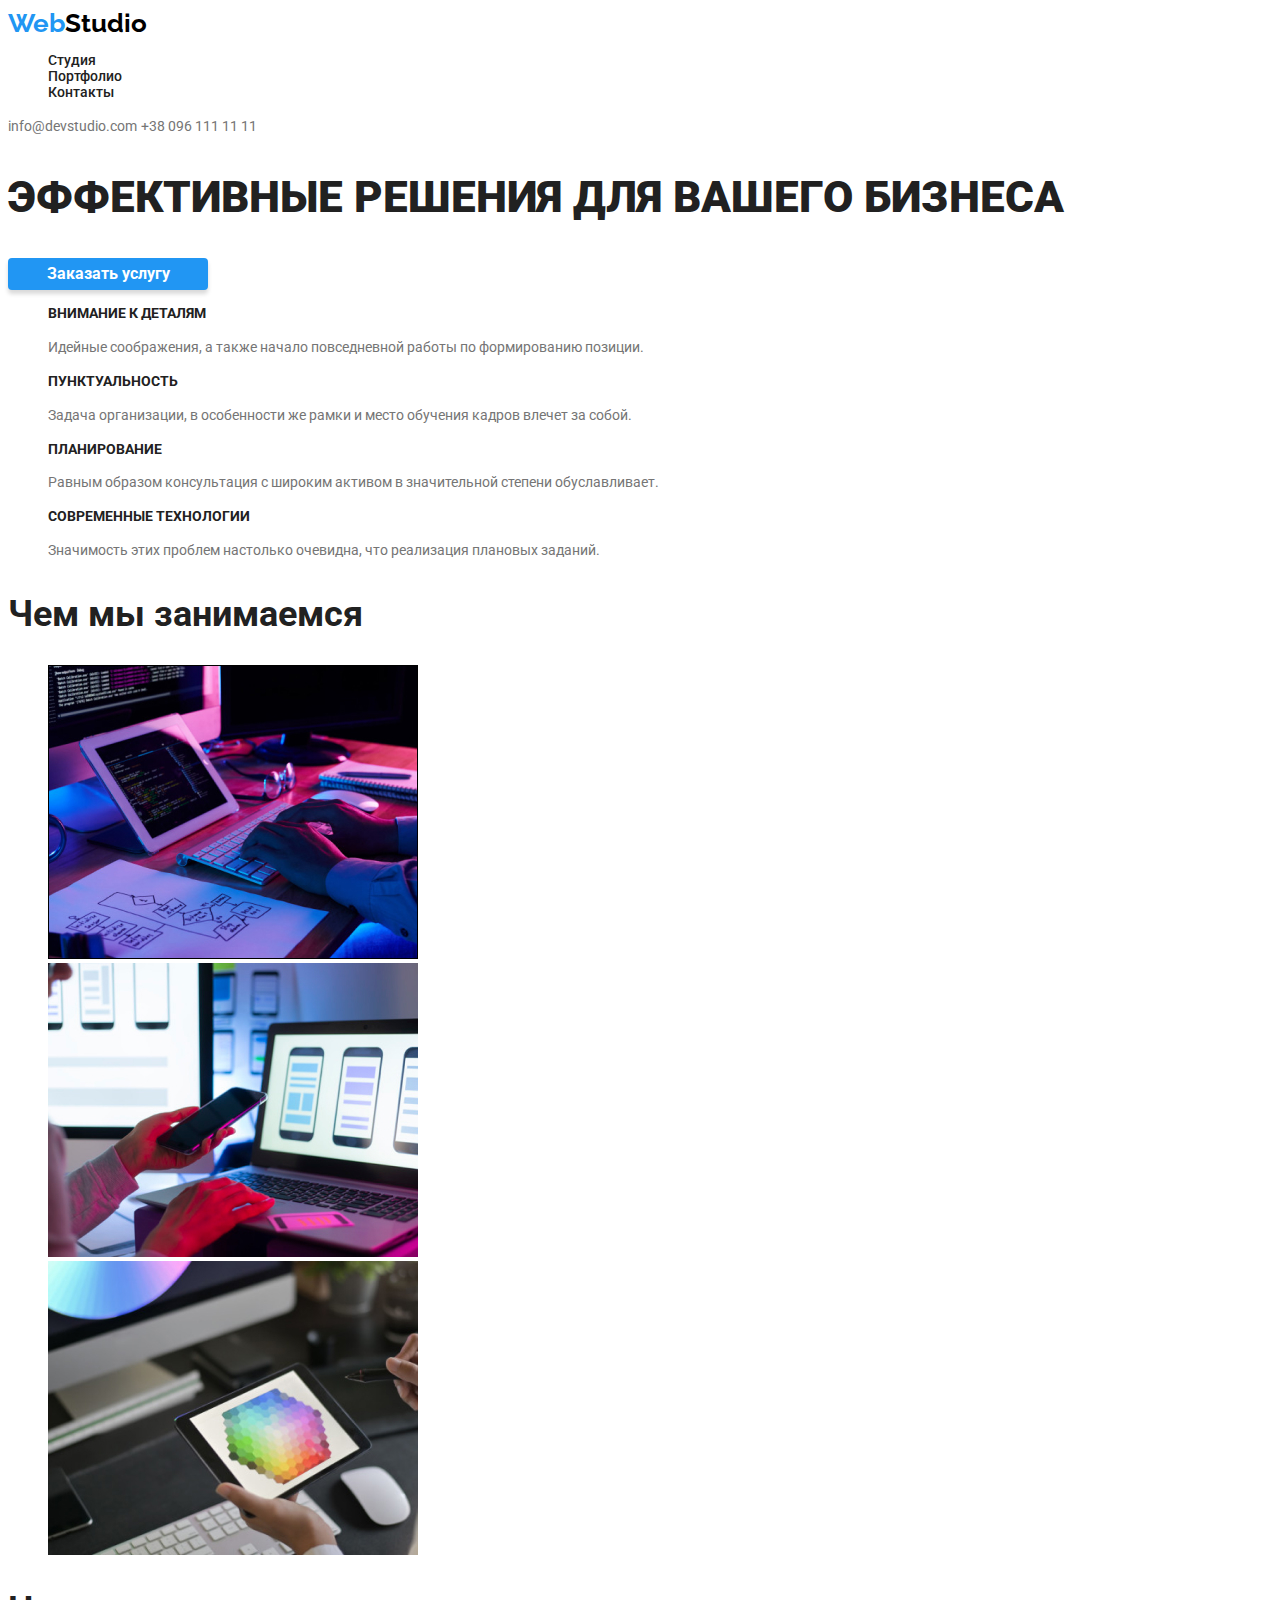
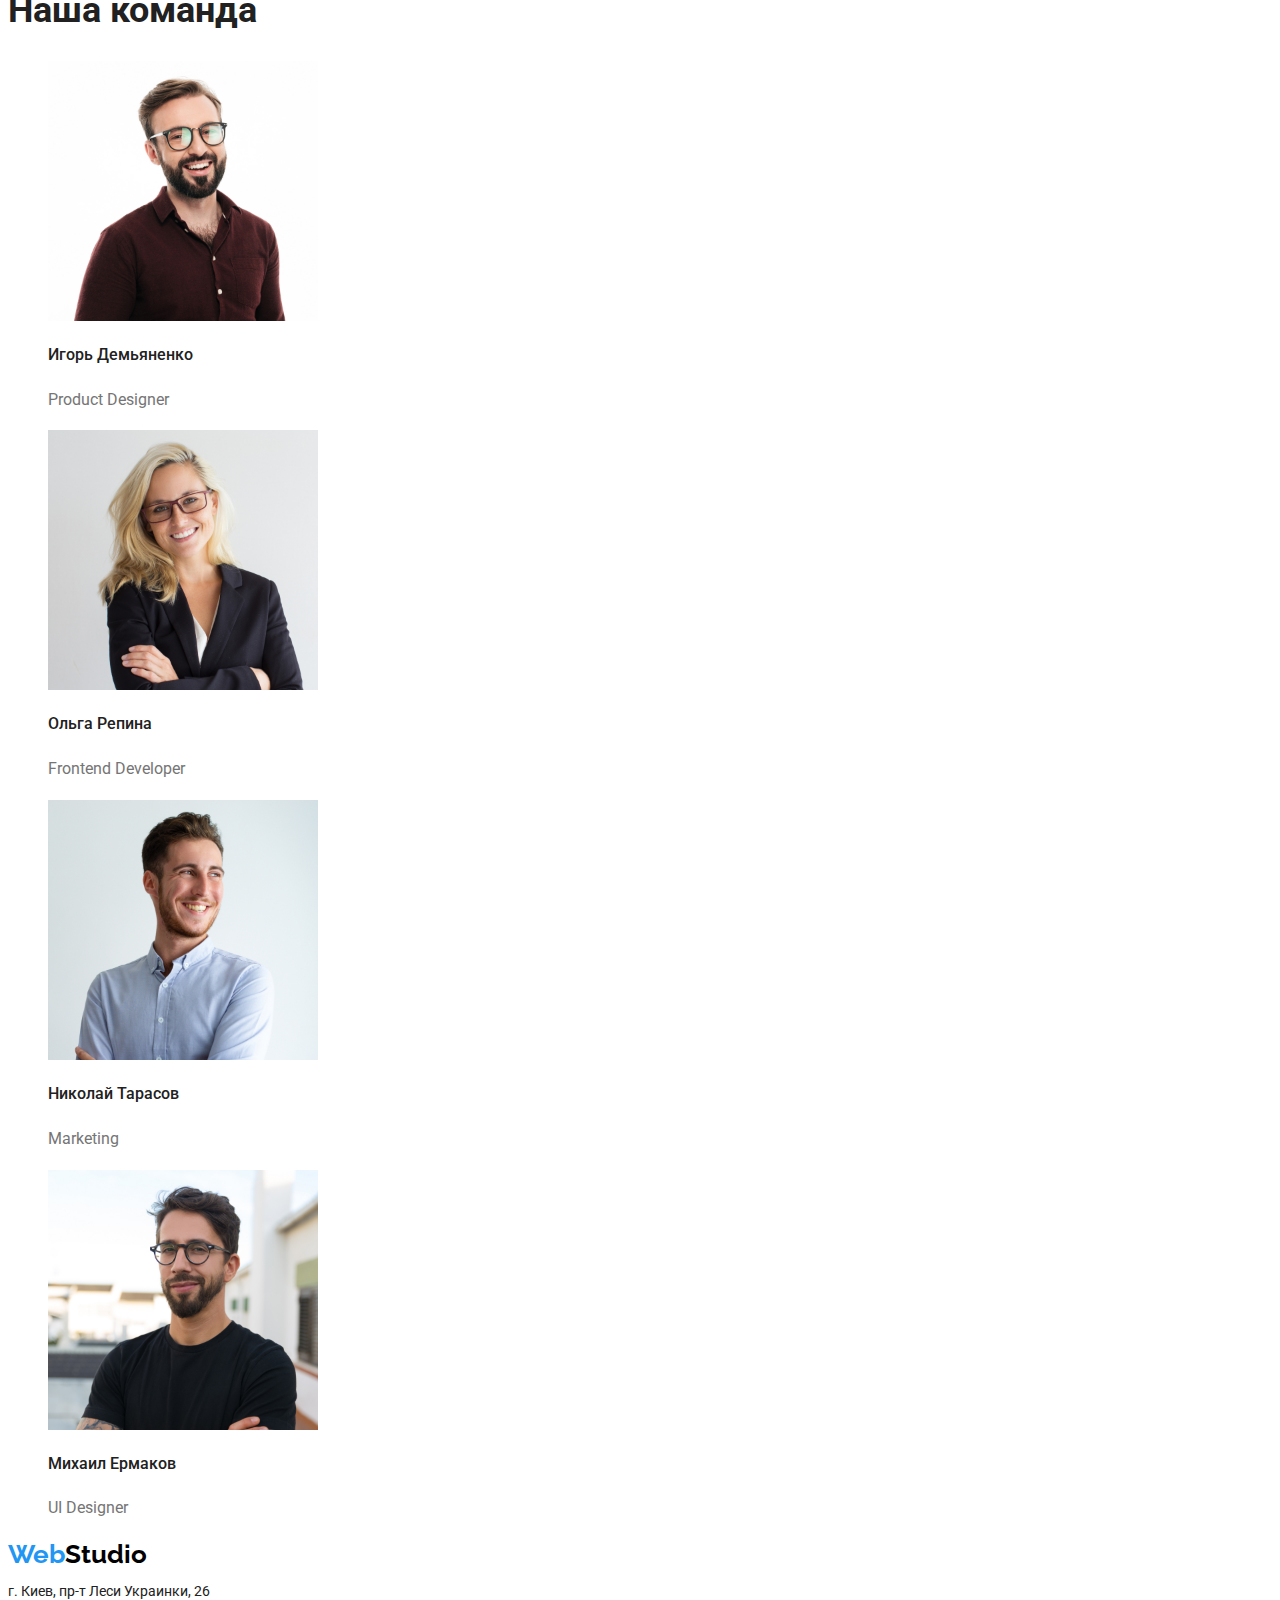
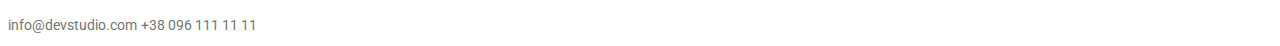
<file: index.html>
<!DOCTYPE html>
<html lang="en">
  <head>
    <meta charset="UTF-8" />
    <meta http-equiv="X-UA-Compatible" content="IE=edge" />
    <meta name="viewport" content="width=device-width, initial-scale=1.0" />
    <link rel="preconnect" href="https://fonts.googleapis.com" />
    <link rel="preconnect" href="https://fonts.gstatic.com" crossorigin />
    <link
      href="https://fonts.googleapis.com/css2?family=Raleway:wght@700&family=Roboto:wght@400;500;700;900&display=swap"
      rel="stylesheet"
    />
    <title>Студия</title>
    <link rel="stylesheet" href="./css/styles.css" />
  </head>
  <body>
    <!-- Шапка страницы -->
    <header>
      <a class="web-studio-link" href="WebSudio"
        ><span class="web-studio-link-color-web">Web</span
        ><span class="web-studio-link-color-studio">Studio</span>
      </a>
      <!-- Навигация на другие страницы -->
      <nav>
        <ul class="navigation-links">
          <li><a class="navigation-links-title" href="./index.html">Студия</a></li>
          <li><a class="navigation-links-title" href="./portfolio.html">Портфолио</a></li>
          <li><a class="navigation-links-title" href="./contacts">Контакты</a></li>
        </ul>
      </nav>
      <!--Контакты-->
      <a class="contacts-header" href="mailto: info@devstudio.com">info@devstudio.com</a>
      <a class="contacts-header" href="tel:380961111111">+38 096 111 11 11</a>
    </header>

    <!-- Уникальный контент страницы -->
    <main>
      <!--Секция заказа-->
      <section>
        <h1 class="order-title">Эффективные решения для вашего бизнеса</h1>
        <button class="order-btn" type="button">Заказать услугу</button>
      </section>

      <!--Секция особенности-->
      <section>
        <ul class="peculiarities-list">
          <li>
            <h3 class="peculiarities-title">Внимание к деталям</h3>
            <p class="peculiarities-text">
              Идейные соображения, а также начало повседневной работы по формированию позиции.
            </p>
          </li>

          <li>
            <h3 class="peculiarities-title">Пунктуальность</h3>
            <p class="peculiarities-text">
              Задача организации, в особенности же рамки и место обучения кадров влечет за собой.
            </p>
          </li>

          <li>
            <h3 class="peculiarities-title">Планирование</h3>
            <p class="peculiarities-text">
              Равным образом консультация с широким активом в значительной степени обуславливает.
            </p>
          </li>

          <li>
            <h3 class="peculiarities-title">Современные технологии</h3>
            <p class="peculiarities-text">
              Значимость этих проблем настолько очевидна, что реализация плановых заданий.
            </p>
          </li>
        </ul>
      </section>

      <!--Чем занимаемся-->
      <section>
        <h2 class="kind-work-title">Чем мы занимаемся</h2>
        <ul class="kind-work-img">
          <li>
            <img src="./images/img.jpg" alt="Кодинг" width="370" height="294" />
          </li>
          <li>
            <img src="./images/box 2.jpg" alt="Web дизайн" width="370" height="294" />
          </li>
          <li>
            <img src="./images/box 3.jpg" alt="Графический дизайн" width="370" height="294" />
          </li>
        </ul>
      </section>

      <!--Наша команда-->
      <section>
        <h2 class="our-team-title">Наша команда</h2>
        <ul class="team-img">
          <li>
            <img
              src="./images/img1.jpg"
              alt="Игорь Демьяненко Product Designer"
              width="270"
              height="260"
            />
            <p class="team-names">Игорь Демьяненко</p>

            <p class="team-position">Product Designer</p>
          </li>

          <li>
            <img
              src="./images/img2.jpg"
              alt="Ольга Репина Frontend Developer"
              width="270"
              height="260"
            />
            <p class="team-names">Ольга Репина</p>

            <p class="team-position">Frontend Developer</p>
          </li>

          <li>
            <img src="./images/img3.jpg" alt="Николай ТарасовMarketing" width="270" height="260" />
            <p class="team-names">Николай Тарасов</p>

            <p class="team-position">Marketing</p>
          </li>

          <li>
            <img
              src="./images/img4.jpg"
              alt="Михаил Ермаков UI Designer"
              width="270"
              height="260"
            />
            <p class="team-names">Михаил Ермаков</p>
            <p class="team-position">UI Designer</p>
          </li>
        </ul>
      </section>
    </main>

    <!-- Подвал страницы -->
    <footer>
      <a class="web-studio-link" href="WebSudio"
        ><span class="web-studio-link-color-web">Web</span
        ><span class="web-studio-link-color-studio">Studio</span>
      </a>
      <address>
        <p class="footer-address">г. Киев, пр-т Леси Украинки, 26</p>
        <a class="contacts-footer" href="mailto: info@devstudio.com">info@devstudio.com</a>
        <a class="contacts-footer" href="tel:380961111111">+38 096 111 11 11</a>
      </address>
    </footer>
  </body>
</html>
</file>
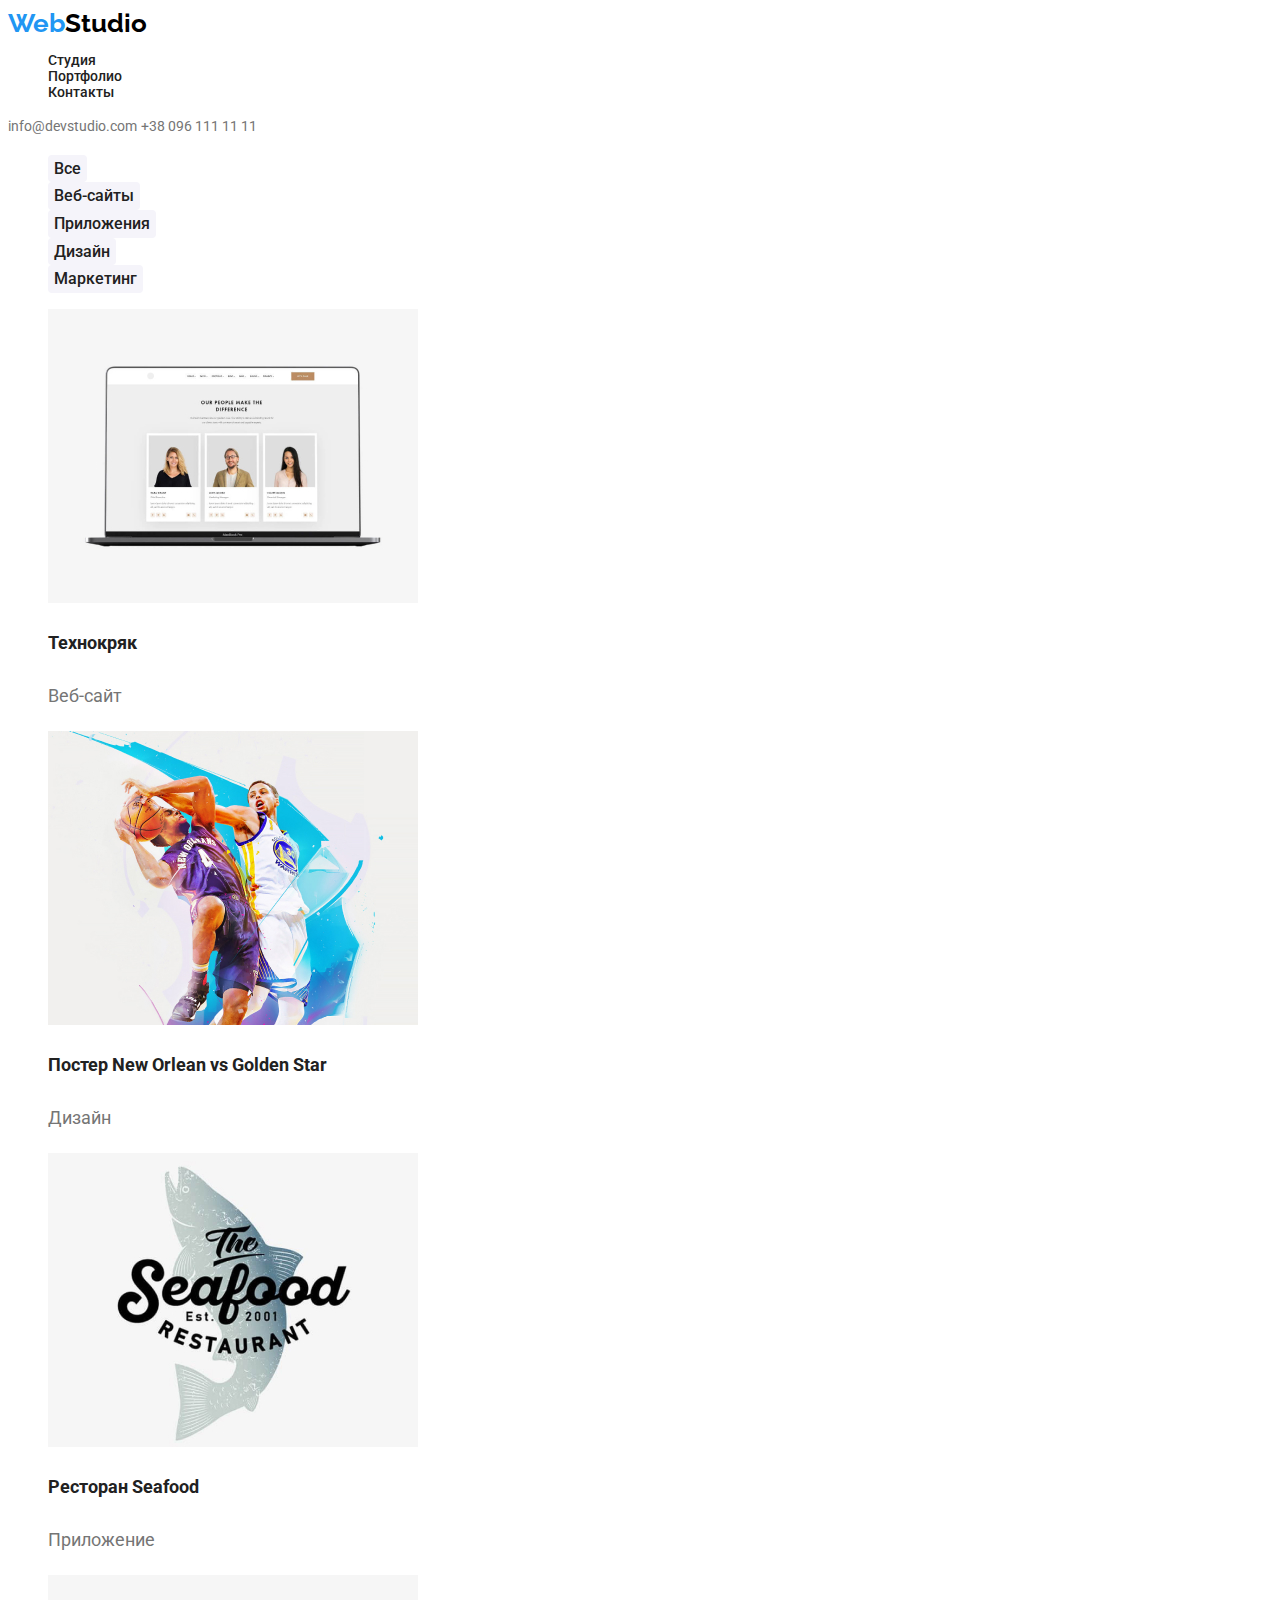
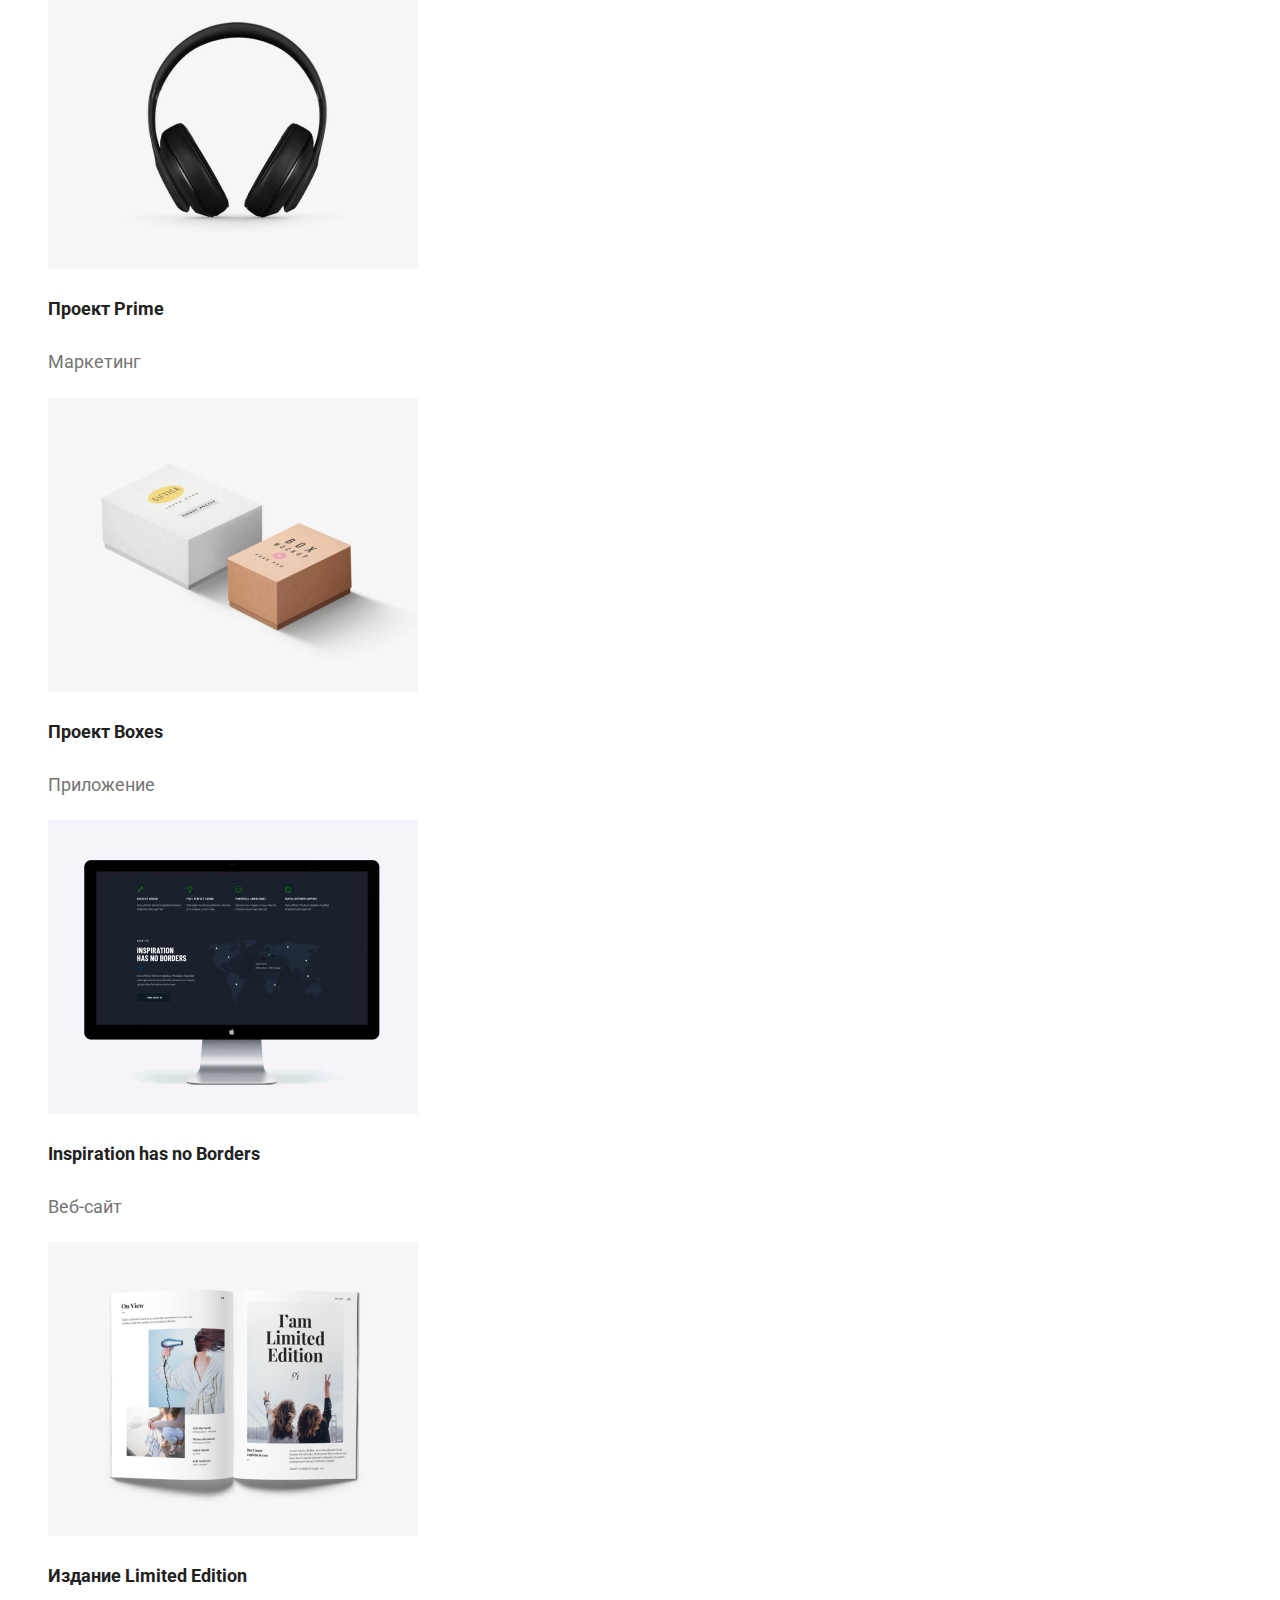
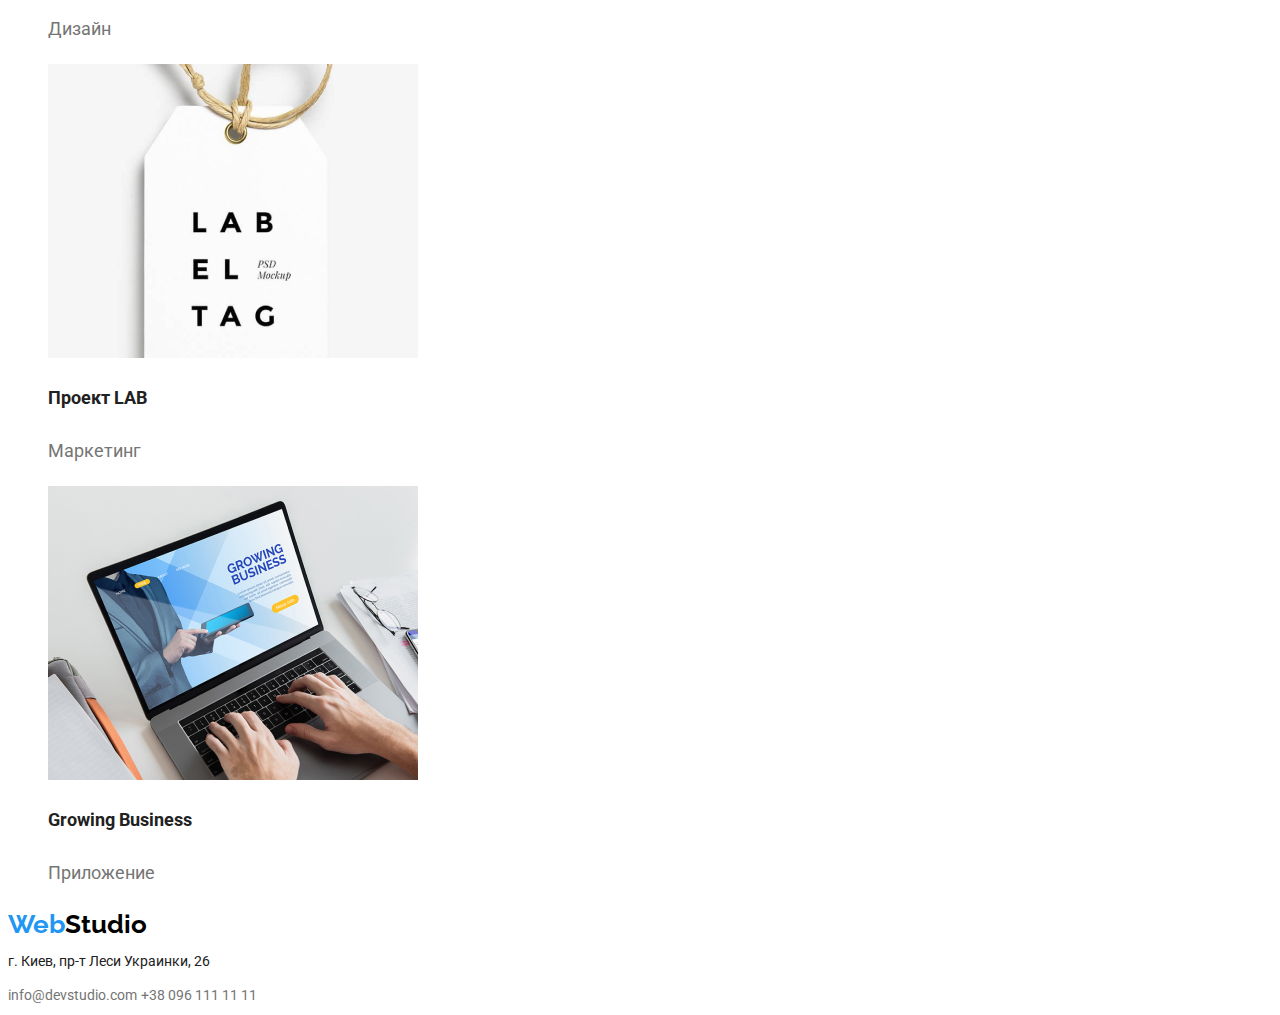
<file: portfolio.html>
<!DOCTYPE html>
<html lang="en">
  <head>
    <meta charset="UTF-8" />
    <meta http-equiv="X-UA-Compatible" content="IE=edge" />
    <meta name="viewport" content="width=device-width, initial-scale=1.0" />
    <link rel="preconnect" href="https://fonts.googleapis.com" />
    <link rel="preconnect" href="https://fonts.gstatic.com" crossorigin />
    <link
      href="https://fonts.googleapis.com/css2?family=Raleway:wght@700&family=Roboto:wght@400;500;700;900&display=swap"
      rel="stylesheet"
    />
    <title>Портфолио</title>
    <link rel="stylesheet" href="./css/styles.css" />
  </head>
  <body>
    <!-- Шапка страницы -->
    <header>
      <a class="web-studio-link" href="WebSudio"
        ><span class="web-studio-link-color-web">Web</span
        ><span class="web-studio-link-color-studio">Studio</span>
      </a>
      <!-- Навигация на другие страницы -->
      <nav>
        <ul class="navigation-links">
          <li><a class="navigation-links-title" href="./index.html">Студия</a></li>
          <li><a class="navigation-links-title" href="./portfolio.html">Портфолио</a></li>
          <li><a class="navigation-links-title" href="./contacts">Контакты</a></li>
        </ul>
      </nav>
      <!--Контакты-->
      <a class="contacts-header" href="mailto: info@devstudio.com">info@devstudio.com</a>
      <a class="contacts-header" href="tel:380961111111">+38 096 111 11 11</a>
    </header>

    <!-- Уникальный контент страницы -->
    <main>
      <!--Секция кнопок и проэктов-->
      <section>
        <ul class="projects-btn-list">
          <li><button class="projects-btn" type="button"> Все </button></li>
           <li> <button class="projects-btn" type="button"> Веб-сайты</button></li>
            <li><button class="projects-btn" type="button"> Приложения</button></li>
           <li><button class="projects-btn" type="button">Дизайн</button></li> 
           <li><button class="projects-btn" type="button">Маркетинг</button> </li>
        </ul>
        <ul class="projects-img">
          <li>
            <img
              src="./images/img_portfolio_1.jpg"
              alt="Технокряк"
              width="370"
              height="294"
            />
            <p class="projects-title">Технокряк</p>
         
            <p class="projects-description">Веб-сайт</p>
          </li>
          <li>
            <img
              src="./images/img_portfolio_2.jpg"
              alt="Технокряк"
              width="370"
              height="294"
            />
            <p class="projects-title">Постер New Orlean vs Golden Star</p>
         
            <p class="projects-description">Дизайн</p>
          </li>
           <li>
            <img
              src="./images/img_portfolio_3.jpg"
              alt="Технокряк"
              width="370"
              height="294"
            />
            <p class="projects-title">Ресторан Seafood</p>
          
            <p class="projects-description">Приложение</p>
          </li>
           <li>
            <img
              src="./images/img_portfolio_4.jpg"
              alt="Технокряк"
              width="370"
              height="294"
            />
            <p class="projects-title">Проект Prime</p>
        
            <p class="projects-description">Маркетинг</p>
          </li>
           <li>
            <img
              src="./images/img_portfolio_5.jpg"
              alt="Технокряк"
              width="370"
              height="294"
            />
            <p class="projects-title">Проект Boxes</p>
         
            <p class="projects-description">Приложение</p>
          </li>
           <li>
            <img
              src="./images/img_portfolio_6.jpg"
              alt="Технокряк"
              width="370"
              height="294"
            />
            <p class="projects-title">Inspiration has no Borders</p>
        
            <p class="projects-description">Веб-сайт</p>
          </li>
           <li>
            <img
              src="./images/img_portfolio_7.jpg"
              alt="Технокряк"
              width="370"
              height="294"
            />
            <p class="projects-title">Издание Limited Edition</p>
         
            <p class="projects-description">Дизайн</p>
          </li>
           <li>
            <img
              src="./images/img_portfolio_8.jpg"
              alt="Технокряк"
              width="370"
              height="294"
            />
            <p class="projects-title">Проект LAB</p>
          
            <p class="projects-description">Маркетинг</p>
          </li>
           <li>
            <img
              src="./images/img_portfolio_9.jpg"
              alt="Технокряк"
              width="370"
              height="294"
            />
            <p class="projects-title">Growing Business</p>
          
            <p class="projects-description">Приложение</p>
          </li>

      </section>
    </main>

    <!-- Подвал страницы -->
    <footer>
      <a class="web-studio-link" href="WebSudio"
        ><span class="web-studio-link-color-web">Web</span
        ><span class="web-studio-link-color-studio">Studio</span>
      </a>
      <address>
        <p class="footer-address">г. Киев, пр-т Леси Украинки, 26</p>
      
        <a class="contacts-footer" href="mailto: info@devstudio.com">info@devstudio.com</a>
        <a class="contacts-footer" href="tel:380961111111">+38 096 111 11 11</a>
      </address>
    </footer>
  </body>
</html>
</file>
<file: css/styles.css>
:root {
  --main-color: #212121;
  --contacts-header-color: #757575;
  --contacts-footer-color: #fff;
  --web-color: #2196f3;
}
body {
  font-family: 'Roboto', Raleway, sans-serif;
  color: var(--main-color);
}

a:hover {
  color: var(--web-color);
}

.web-studio-link {
  font-weight: 700;
  font-size: 26px;
  line-height: 1.2;
  text-decoration: none;
  font-family: Raleway;
}
.web-studio-link-color-web {
  color: var(--web-color);
}

.web-studio-link-color-studio {
  color: #000;
}

.navigation-links {
  font-weight: 500;
  font-size: 14px;
  line-height: 1.14;
  list-style: none;
}
.navigation-links-title {
  text-decoration: none;
  color: var(--main-color);
}

.contacts-header {
  font-style: normal;
  font-weight: 400;
  font-size: 14px;
  line-height: 1.7;
  color: var(--contacts-header-color);
  list-style: none;
  text-decoration: none;
}
.contacts-footer {
  font-style: normal;
  font-weight: 400;
  font-size: 14px;
  line-height: 1.7;
  color: var(--contacts-header-color);
  /*color: var(--contacts-footer-color);*/
  list-style: none;
  text-decoration: none;
}

.footer-address {
  font-style: normal;
  font-size: 14px;
  line-height: 1.14;
  /*color: var(--contacts-footer-color);*/
}
/*STUDIO MAIN*/
.order-title {
  font-weight: 900;
  font-size: 44px;
  line-height: 1.36;
  text-transform: uppercase;

  /*color: var(--contacts-footer-color);*/
}

.order-btn {
  cursor: pointer;
  width: 200px;
  background: var(--web-color);
  box-shadow: 0px 4px 4px rgba(0, 0, 0, 0.15);
  border-radius: 4px;
  border: none;
  font-family: Roboto;
  font-weight: 700;
  font-size: 16px;
  line-height: 1.9;
  color: var(--contacts-footer-color);
}

.peculiarities-title {
  font-weight: 700;
  font-size: 14px;
  line-height: 1.14;
  color: var(--main-color);
  text-transform: uppercase;
}

.peculiarities-text {
  font-size: 14px;
  line-height: 1.7;
  color: var(--contacts-header-color);
}
.our-team-title,
.kind-work-title {
  font-weight: 700;
  font-size: 36px;
  line-height: 1.17;
  color: var(--main-color);
}
.kind-work-img,
.team-img,
.peculiarities-list {
  list-style: none;
}
.team-names {
  font-weight: 500;
  font-size: 16px;
  line-height: 1.8;
  color: var(--main-color);
}
.team-position {
  font-size: 16px;
  line-height: 1.8;
  color: var(--contacts-header-color);
}

/*PORTFOLIO MAIN*/
.projects-btn {
  font-family: Roboto;
  cursor: pointer;
  background: #f5f4fa;
  border-radius: 4px;
  border: none;
  font-weight: 500;
  font-size: 16px;
  line-height: 1.6;
  color: var(--main-color);
  list-style: none;
}
.projects-btn-list,
.projects-img {
  list-style: none;
}
.projects-title {
  font-weight: 700;
  font-size: 18px;
  line-height: 2;
  color: var(--main-color);
}

.projects-description {
  font-size: 18px;
  line-height: 1.9;
  color: var(--contacts-header-color);
}
</file>
